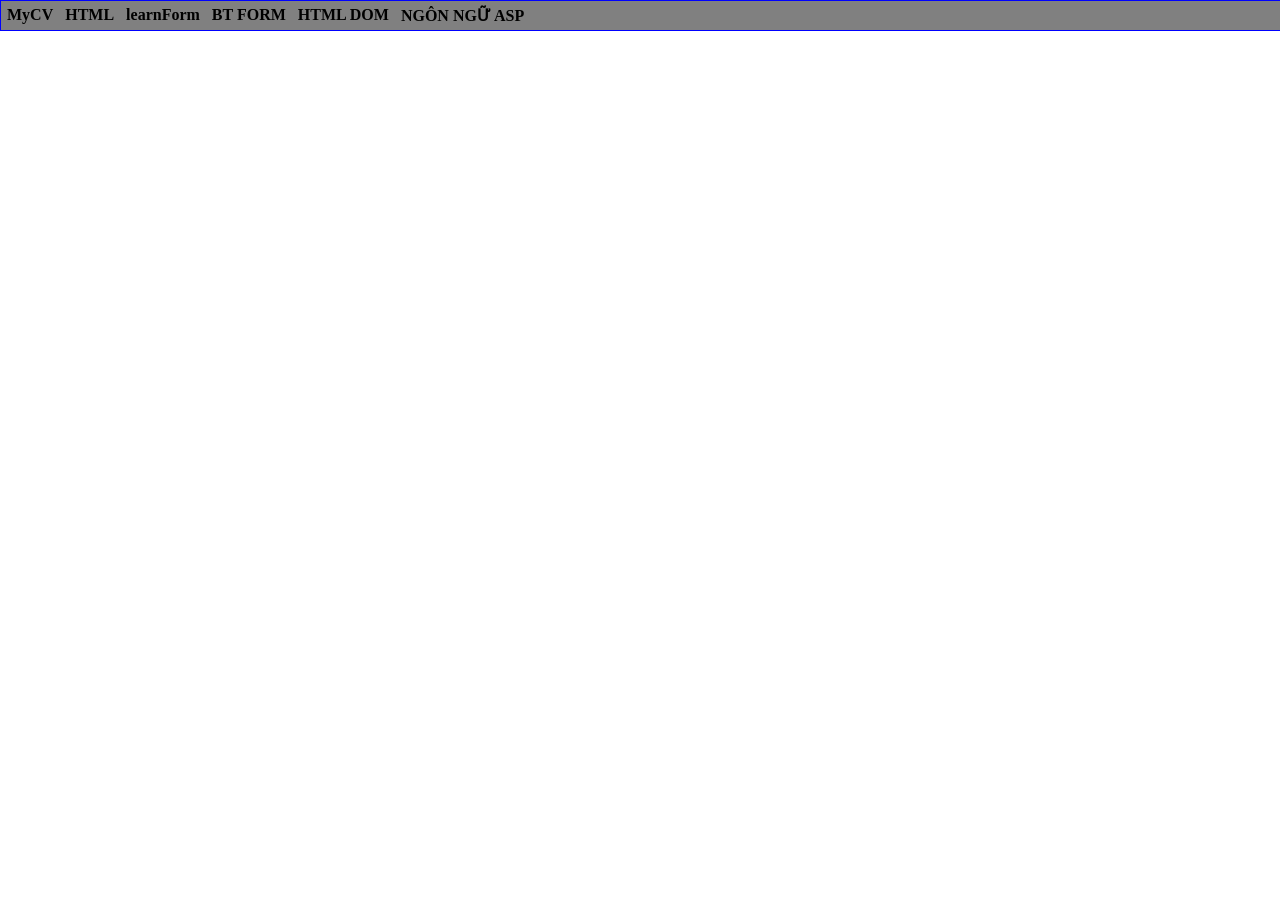
<file: index.html>
<html>
    <head> 
        <title> Đặng Lê Thảo Vy - K244060756 </title>
        <style>
            @import url(css/main.css)
        </style>
    </head>
    <body> 
            <div id="container">  
                <ul>
                <li><a href="btvn1/cv.html">MyCV</a>
                <li> <a href="#">HTML</a></li>
                <li> <a href="#">learnForm</a>
                    <ul>
                    <li> <a href="Ex42/home.html">Bài 42</a></li>
                    <li> <a href="learnForm/ClientGet.html">Login</a></li>
                    <li> <a href="learnForm/contact.html">Contact</a></li>
                </ul>
                </li>
                <li> <a href="#">BT FORM</a>
                <ul>
                    <li> <a href="Ex48/Register.html">Bài 48</a></li>
                    <li> <a href="Ex49/home.html">Bìa 49</a></li>
                    <li> <a href="#">LESSON 03</a></li>
                </ul>
                </li>
                <li> <a href="#">HTML DOM</a></li>
                <li> <a href="#">NGÔN NGỮ ASP</a></li>


                </ul>

                </div>

    </body>
</html>
</file>
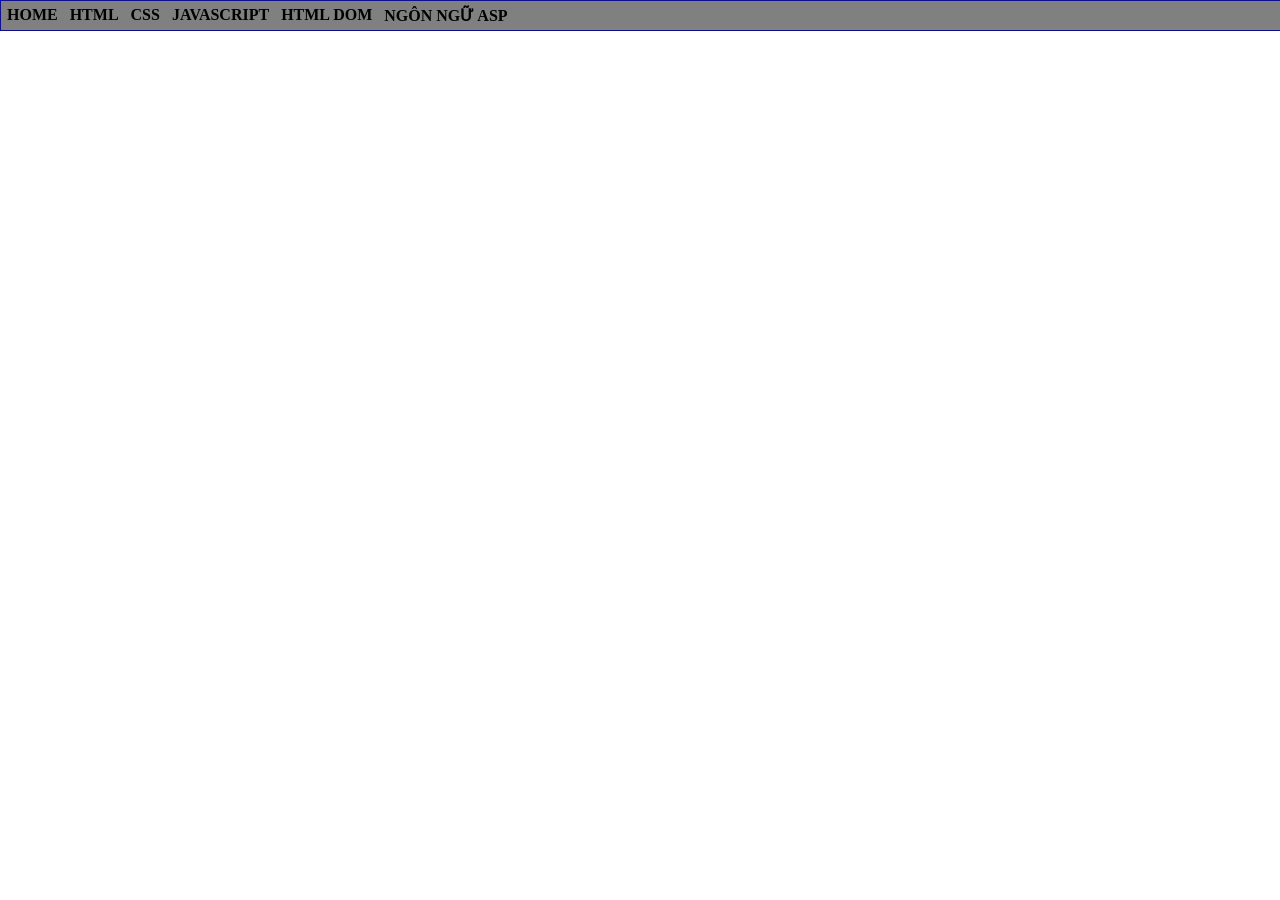
<file: home.html>
<html>
    <head> 
        <title> Đặng Lê Thảo Vy - K244060756 </title>
        <style>
            @import url(css/main.css)
        </style>
    </head>
    <body> 
            <div id="container">  
                <ul>
                <li><a href="/btvn1/cv.html">HOME</a></li>
                <li> <a href="#">HTML</a></li>
                <li> <a href="#">CSS</a>
                    <ul>
                    <li> <a href="#">CSS CĂN BẢN</a></li>
                    <li> <a href="#">GIAO DIỆN VỚI CSS</a></li>
                    <li> <a href="#">CSS NÂNG CAO</a></li>
                </ul>
                </li>
                <li> <a href="#">JAVASCRIPT</a>
                <ul>
                    <li> <a href="#">LESSON 01</a></li>
                    <li> <a href="#">LESSON 02</a></li>
                    <li> <a href="#">LESSON 03</a></li>
                </ul>
                </li>
                <li> <a href="#">HTML DOM</a></li>
                <li> <a href="#">NGÔN NGỮ ASP</a></li>


                </ul>

                </div>

    </body>
</html>
</file>
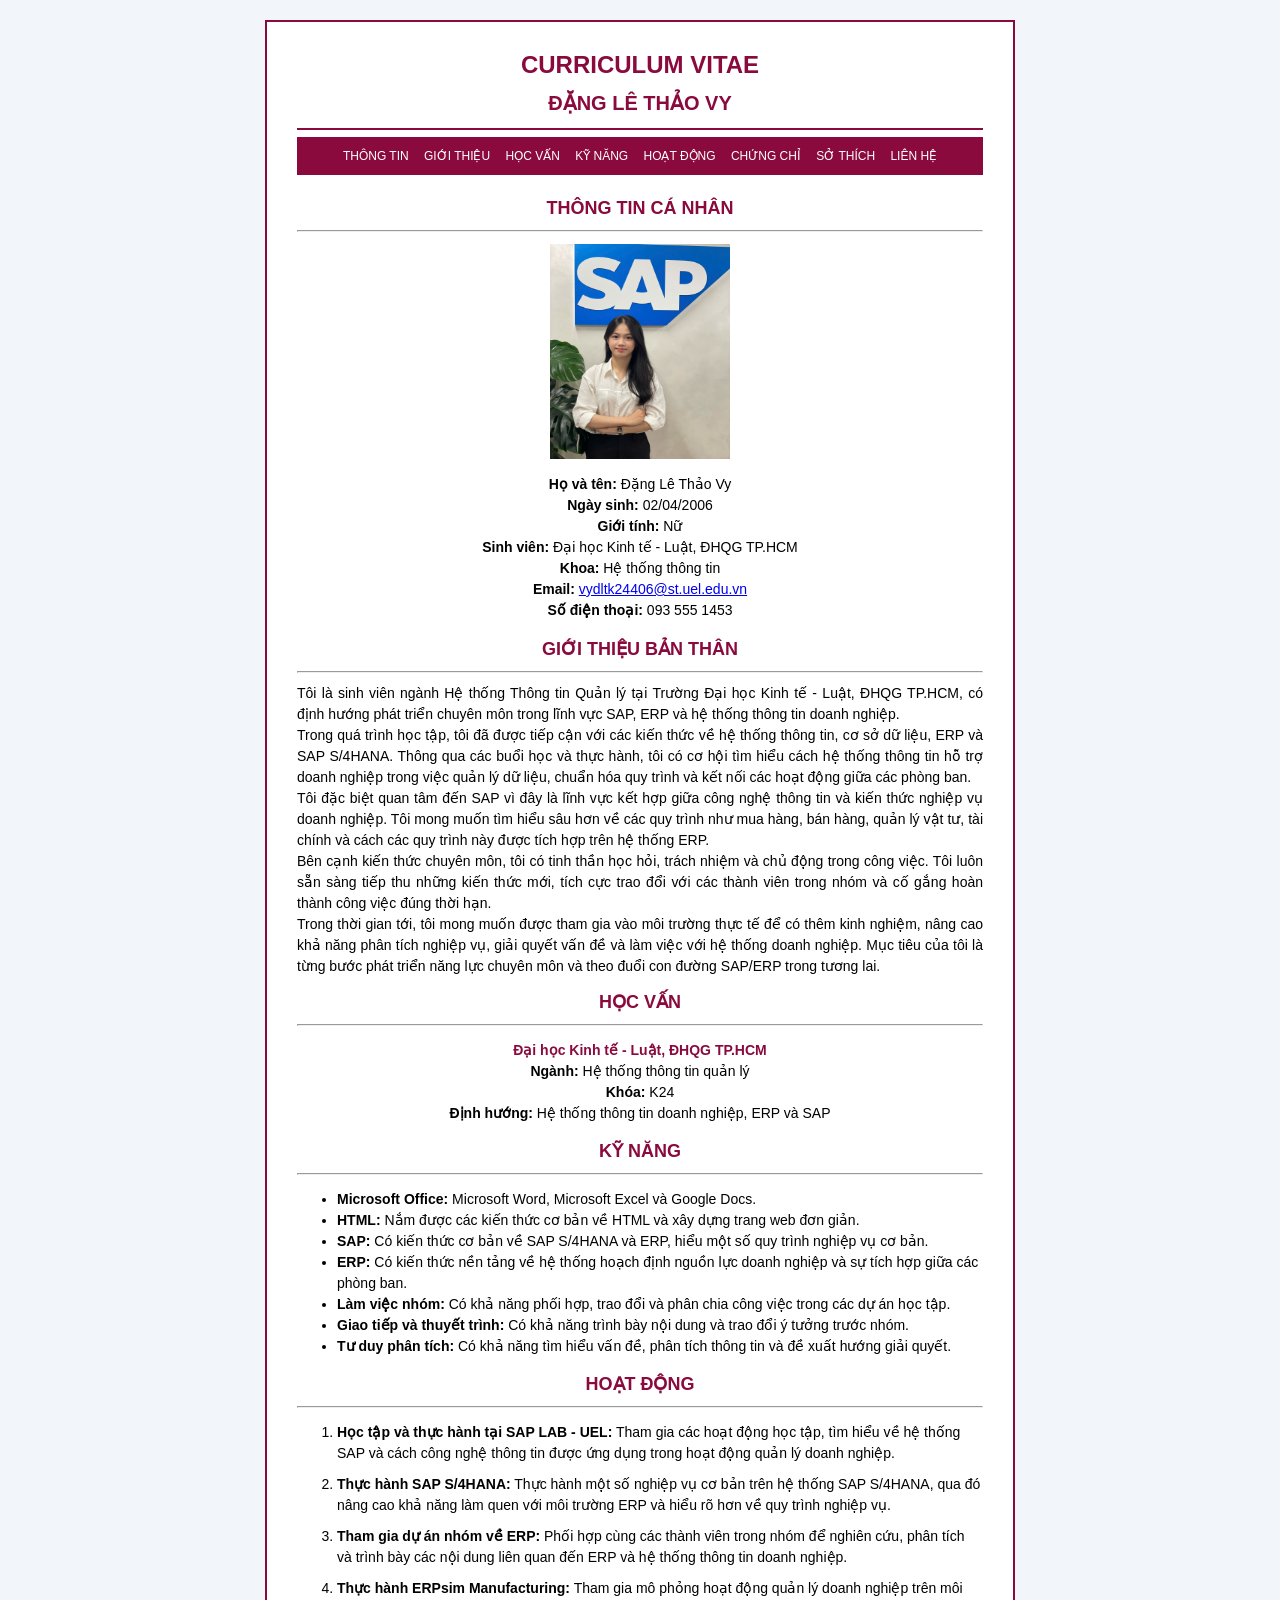
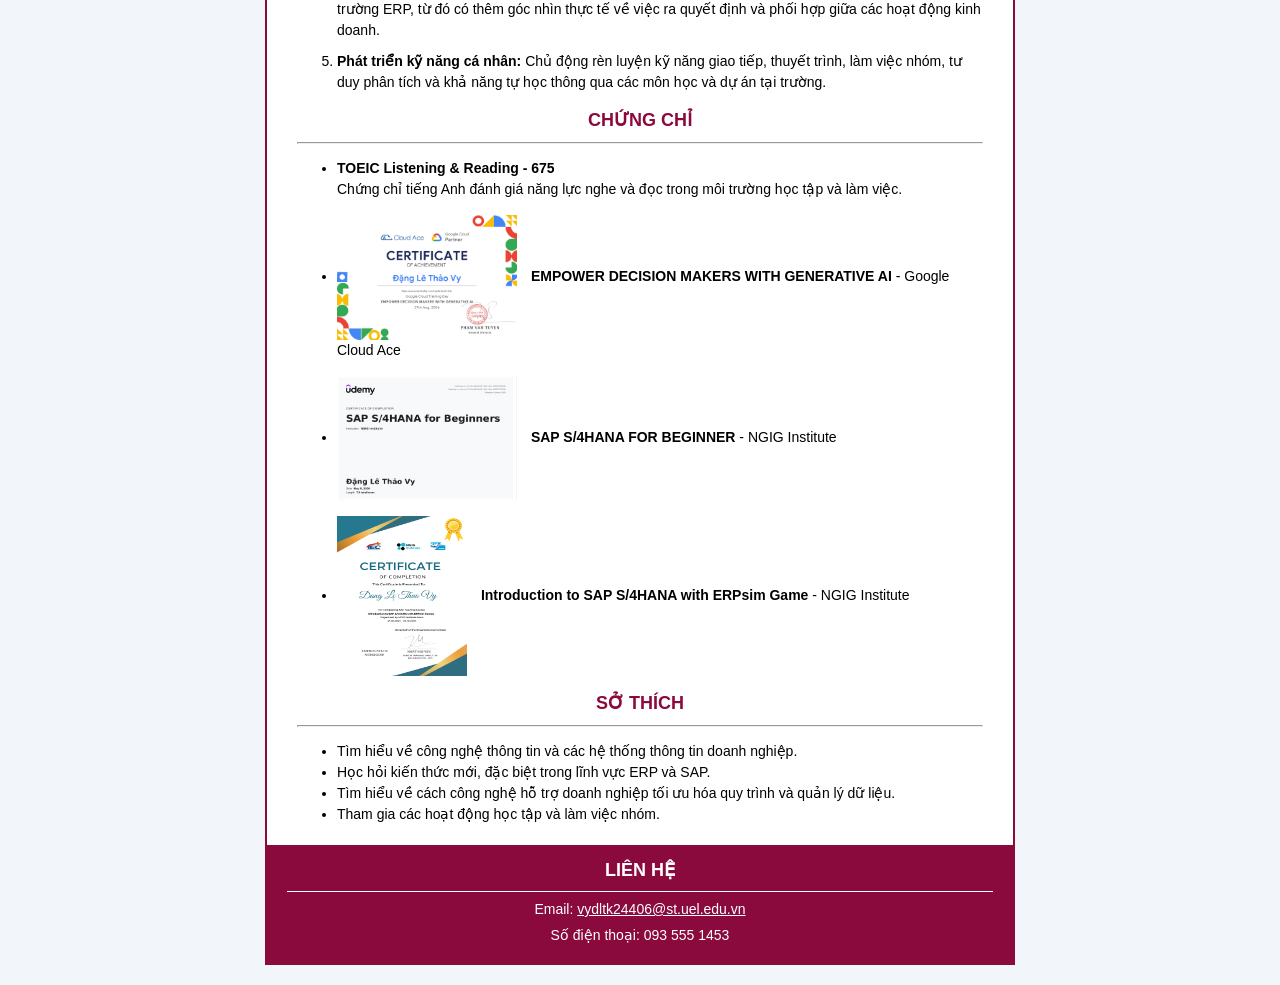
<file: btvn1/cv.html>
<html>
<head>
    <title>CV - Đặng Lê Thảo Vy</title>
</head>

<body style="
    background-color: #F2F5F9;
    margin: 0;
    padding: 20px 0;
    font-family: Arial, sans-serif;
    font-size: 14px;
    line-height: 1.5;">

<!-- KHUNG CV -->

<div style="
    width: 750px;
    margin: auto;
    background-color: white;
    border: 2px solid #8A0A3E;
    padding: 20px 30px;
    box-sizing: border-box;">

<!--  TIÊU ĐỀ  -->
<div style="text-align: center;">

    <h1 style="
        color: #8A0A3E;
        font-size: 24px;
        margin: 5px 0;">
        CURRICULUM VITAE
    </h1>

    <h2 style="
        color: #8A0A3E;
        font-size: 20px;
        margin: 5px 0 10px 0;">
        ĐẶNG LÊ THẢO VY
    </h2>

</div>

<hr style="
    border: 0;
    border-top: 2px solid #8A0A3E;">
<!-- MENU -->

<div style="
    text-align: center;
    background-color: #8A0A3E;
    padding: 10px 5px;
    margin-bottom: 20px;">

    <a href="#thongtin"
       style="
       color: white;
       margin: 0 6px;
       text-decoration: none;
       font-size: 12px;">
       THÔNG TIN
    </a>

    <a href="#gioithieu"
       style="
       color: white;
       margin: 0 6px;
       text-decoration: none;
       font-size: 12px;">
       GIỚI THIỆU
    </a>

    <a href="#hocvan"
       style="
       color: white;
       margin: 0 6px;
       text-decoration: none;
       font-size: 12px;">
       HỌC VẤN
    </a>

    <a href="#kynang"
       style="
       color: white;
       margin: 0 6px;
       text-decoration: none;
       font-size: 12px;">
       KỸ NĂNG
    </a>

    <a href="#hoatdong"
       style="
       color: white;
       margin: 0 6px;
       text-decoration: none;
       font-size: 12px;">
       HOẠT ĐỘNG
    </a>

    <a href="#chungchi"
       style="
       color: white;
       margin: 0 6px;
       text-decoration: none;
       font-size: 12px; ">
       CHỨNG CHỈ
    </a>

    <a href="#sothich"
       style="
       color: white;
       margin: 0 6px;
       text-decoration: none;
       font-size: 12px;">
       SỞ THÍCH
    </a>

    <a href="#lienhe"
       style="
       color: white;
       margin: 0 6px;
       text-decoration: none;
       font-size: 12px;">    
       LIÊN HỆ
    </a>

</div>

<!-- THÔNG TIN CÁ NHÂN -->

<div id="thongtin">

    <h2 style="
        text-align: center;
        color: #8A0A3E;
        font-size: 18px;
        margin: 12px 0 8px 0;">
        THÔNG TIN CÁ NHÂN
    </h2>

    <hr/>

    <!-- ẢNH CÁ NHÂN -->

    <div style="
        text-align: center;
        margin: 12px 0;">

        <img src="img/me.jpg"
             width="180"
             height="215"
             alt="Ảnh cá nhân">

    </div>

    <!-- THÔNG TIN -->

    <div style="
        text-align: center;
        margin: 15px 0;">

        <b>Họ và tên:</b> Đặng Lê Thảo Vy
        <br/>

        <b>Ngày sinh:</b> 02/04/2006
        <br/>

        <b>Giới tính:</b> Nữ
        <br/>

        <b>Sinh viên:</b> Đại học Kinh tế - Luật, ĐHQG TP.HCM
        <br/>

        <b>Khoa:</b> Hệ thống thông tin
        <br/>

        <b>Email:</b>

        <a href="mailto:vydltk24406@st.uel.edu.vn">
            vydltk24406@st.uel.edu.vn
        </a>

        <br/>
        
        <b>Số điện thoại:</b> 093 555 1453

    </div>

</div>

<!-- GIỚI THIỆU -->

<div id="gioithieu">

    <h2 style="
        text-align: center;
        color: #8A0A3E;
        font-size: 18px;
        margin: 12px 0 8px 0;">
        GIỚI THIỆU BẢN THÂN
    </h2>

    <hr/>

    <p style="
        text-align: justify;
        margin: 10px 0;">

        Tôi là sinh viên ngành Hệ thống Thông tin Quản lý tại Trường Đại học Kinh tế - Luật, ĐHQG TP.HCM, có định hướng phát triển chuyên môn trong lĩnh vực SAP, ERP và hệ thống thông tin doanh nghiệp.
        <br/>
        Trong quá trình học tập, tôi đã được tiếp cận với các kiến thức về hệ thống thông tin, cơ sở dữ liệu, ERP và SAP S/4HANA. Thông qua các buổi học và thực hành, tôi có cơ hội tìm hiểu cách hệ thống thông tin hỗ trợ doanh nghiệp trong việc quản lý dữ liệu, chuẩn hóa quy trình và kết nối các hoạt động giữa các phòng ban.
        <br/>
        Tôi đặc biệt quan tâm đến SAP vì đây là lĩnh vực kết hợp giữa công nghệ thông tin và kiến thức nghiệp vụ doanh nghiệp. Tôi mong muốn tìm hiểu sâu hơn về các quy trình như mua hàng, bán hàng, quản lý vật tư, tài chính và cách các quy trình này được tích hợp trên hệ thống ERP.
        <br/>
        Bên cạnh kiến thức chuyên môn, tôi có tinh thần học hỏi, trách nhiệm và chủ động trong công việc. Tôi luôn sẵn sàng tiếp thu những kiến thức mới, tích cực trao đổi với các thành viên trong nhóm và cố gắng hoàn thành công việc đúng thời hạn.
        <br/>
        Trong thời gian tới, tôi mong muốn được tham gia vào môi trường thực tế để có thêm kinh nghiệm, nâng cao khả năng phân tích nghiệp vụ, giải quyết vấn đề và làm việc với hệ thống doanh nghiệp. Mục tiêu của tôi là từng bước phát triển năng lực chuyên môn và theo đuổi con đường SAP/ERP trong tương lai.

    </p>

</div>

<!-- HỌC VẤN -->

<div id="hocvan">

    <h2 style="
        text-align: center;
        color: #8A0A3E;
        font-size: 18px;
        margin: 12px 0 8px 0;">
        HỌC VẤN
    </h2>

    <hr/>

    <p style="text-align: center;">

        <b style="color: #8A0A3E;">
            Đại học Kinh tế - Luật, ĐHQG TP.HCM
        </b>

        <br/>

        <b>Ngành:</b> Hệ thống thông tin quản lý

        <br/>

        <b>Khóa:</b> K24

        <br/>

        <b> Định hướng: </b> Hệ thống thông tin doanh nghiệp,
        ERP và SAP

    </p>

</div>

<!-- KỸ NĂNG -->

<div id="kynang">

    <h2 style="
        text-align: center;
        color: #8A0A3E;
        font-size: 18px;
        margin: 12px 0 8px 0;">
        KỸ NĂNG
    </h2>

    <hr/>

    <ul>

        <li>
            <b>Microsoft Office:</b>
            Microsoft Word, Microsoft Excel và Google Docs.
        </li>

        <li>
            <b>HTML:</b>
            Nắm được các kiến thức cơ bản về HTML và xây dựng trang web đơn giản.
        </li>

        <li>
            <b>SAP:</b>
            Có kiến thức cơ bản về SAP S/4HANA và ERP, hiểu một số quy trình nghiệp vụ cơ bản.
        </li>

        <li>
            <b>ERP:</b>
            Có kiến thức nền tảng về hệ thống hoạch định nguồn lực doanh nghiệp và sự tích hợp giữa các phòng ban.
        </li>

        <li>
            <b>Làm việc nhóm:</b>
            Có khả năng phối hợp, trao đổi và phân chia công việc trong các dự án học tập.
        </li>

        <li>
            <b>Giao tiếp và thuyết trình:</b>
            Có khả năng trình bày nội dung và trao đổi ý tưởng trước nhóm.
        </li>

        <li>
            <b>Tư duy phân tích:</b>
            Có khả năng tìm hiểu vấn đề, phân tích thông tin và đề xuất hướng giải quyết.
        </li>

    </ul>

</div>

<!-- HOẠT ĐỘNG -->

<div id="hoatdong">

    <h2 style="
        text-align: center;
        color: #8A0A3E;
        font-size: 18px;
        margin: 12px 0 8px 0;">
        HOẠT ĐỘNG
    </h2>

    <hr/>

    <ol>

        <li style="margin-bottom: 10px;">
            <b>Học tập và thực hành tại SAP LAB - UEL:</b>
            Tham gia các hoạt động học tập, tìm hiểu về hệ thống SAP và cách công nghệ thông tin được ứng dụng trong hoạt động quản lý doanh nghiệp.
        </li>

        <li style="margin-bottom: 10px;">
            <b>Thực hành SAP S/4HANA:</b>
            Thực hành một số nghiệp vụ cơ bản trên hệ thống SAP S/4HANA, qua đó nâng cao khả năng làm quen với môi trường ERP và hiểu rõ hơn về quy trình nghiệp vụ.
        </li>

        <li style="margin-bottom: 10px;">
            <b>Tham gia dự án nhóm về ERP:</b>
            Phối hợp cùng các thành viên trong nhóm để nghiên cứu, phân tích và trình bày các nội dung liên quan đến ERP và hệ thống thông tin doanh nghiệp.
        </li>

        <li style="margin-bottom: 10px;">
            <b>Thực hành ERPsim Manufacturing:</b>
            Tham gia mô phỏng hoạt động quản lý doanh nghiệp trên môi trường ERP, từ đó có thêm góc nhìn thực tế về việc ra quyết định và phối hợp giữa các hoạt động kinh doanh.
        </li>

        <li>
            <b>Phát triển kỹ năng cá nhân:</b>
            Chủ động rèn luyện kỹ năng giao tiếp, thuyết trình, làm việc nhóm, tư duy phân tích và khả năng tự học thông qua các môn học và dự án tại trường.
        </li>

    </ol>

</div>

<!-- CHỨNG CHỈ  -->

<div id="chungchi">

    <h2 style="
        text-align: center;
        color: #8A0A3E;
        font-size: 18px;
        margin: 12px 0 8px 0;">
        CHỨNG CHỈ
    </h2>

    <hr/>

    <ul>

        <!-- TOEIC -->

        <li style="margin-bottom: 15px;">

            <b>TOEIC Listening & Reading - 675</b>

            <br/>

            Chứng chỉ tiếng Anh đánh giá năng lực nghe và đọc trong môi trường học tập và làm việc.

        </li>

        <!-- CHỨNG CHỈ 1 -->

        <li style="margin-bottom: 15px;">

            <img src="img/cer1.png"
                 width="180"
                 height="125"
                 alt="Google Cloud Certificate"
                 style="
                 vertical-align: middle;
                 margin-right: 10px;">

            <b>EMPOWER DECISION MAKERS WITH GENERATIVE AI </b>- Google Cloud Ace

        </li>

        <!-- CHỨNG CHỈ 2 -->

        <li style="margin-bottom: 15px;">
            <img src="img/cer2.png"
                 width="180"
                 height="125"
                 alt="SAP S/4HANA Certificate"
                 style="
                 vertical-align: middle;
                 margin-right: 10px;">

            <b>SAP S/4HANA FOR BEGINNER</b> - NGIG Institute

        </li>

        <!-- CHỨNG CHỈ 3 -->

        <li>
            <img src="img/cer3.png"
                 width="130"
                 height="160"
                 alt="ERPsim Certificate"
                 style="
                 vertical-align: middle;
                 margin-right: 10px;">

            <b>Introduction to SAP S/4HANA with ERPsim Game </b> - NGIG Institute

        </li>
    </ul>

</div>

<!-- SỞ THÍCH -->

<div id="sothich">

    <h2 style="
        text-align: center;
        color: #8A0A3E;
        font-size: 18px;
        margin: 12px 0 8px 0;
    ">
        SỞ THÍCH
    </h2>

    <hr/>

    <ul>

        <li>
            Tìm hiểu về công nghệ thông tin và các hệ thống thông tin doanh nghiệp.
        </li>

        <li>
            Học hỏi kiến thức mới, đặc biệt trong lĩnh vực ERP và SAP.
        </li>

        <li>
            Tìm hiểu về cách công nghệ hỗ trợ doanh nghiệp tối ưu hóa quy trình và quản lý dữ liệu.
        </li>

        <li>
            Tham gia các hoạt động học tập và làm việc nhóm.
        </li>

    </ul>

</div>

<!-- LIÊN HỆ  -->

<div id="lienhe" style="
    background-color: #8A0A3E;
    color: white;
    margin: 20px -30px -20px -30px;
    padding: 12px 20px;
    text-align: center;">

    <h2 style="
        font-size: 18px;
        margin: 0 0 5px 0;">
        LIÊN HỆ
    </h2>

    <hr style="
        border: 0;
        border-top: 1px solid white;">

    <p style="margin: 5px;">

        Email:

        <a href="mailto:vydltk24406@st.uel.edu.vn"
           style="color: white;">
            vydltk24406@st.uel.edu.vn
        </a>

    </p>

    <p style="margin: 5px;">
        Số điện thoại: 093 555 1453

    </p>

</div>

</div>

</body>

</html>
</file>
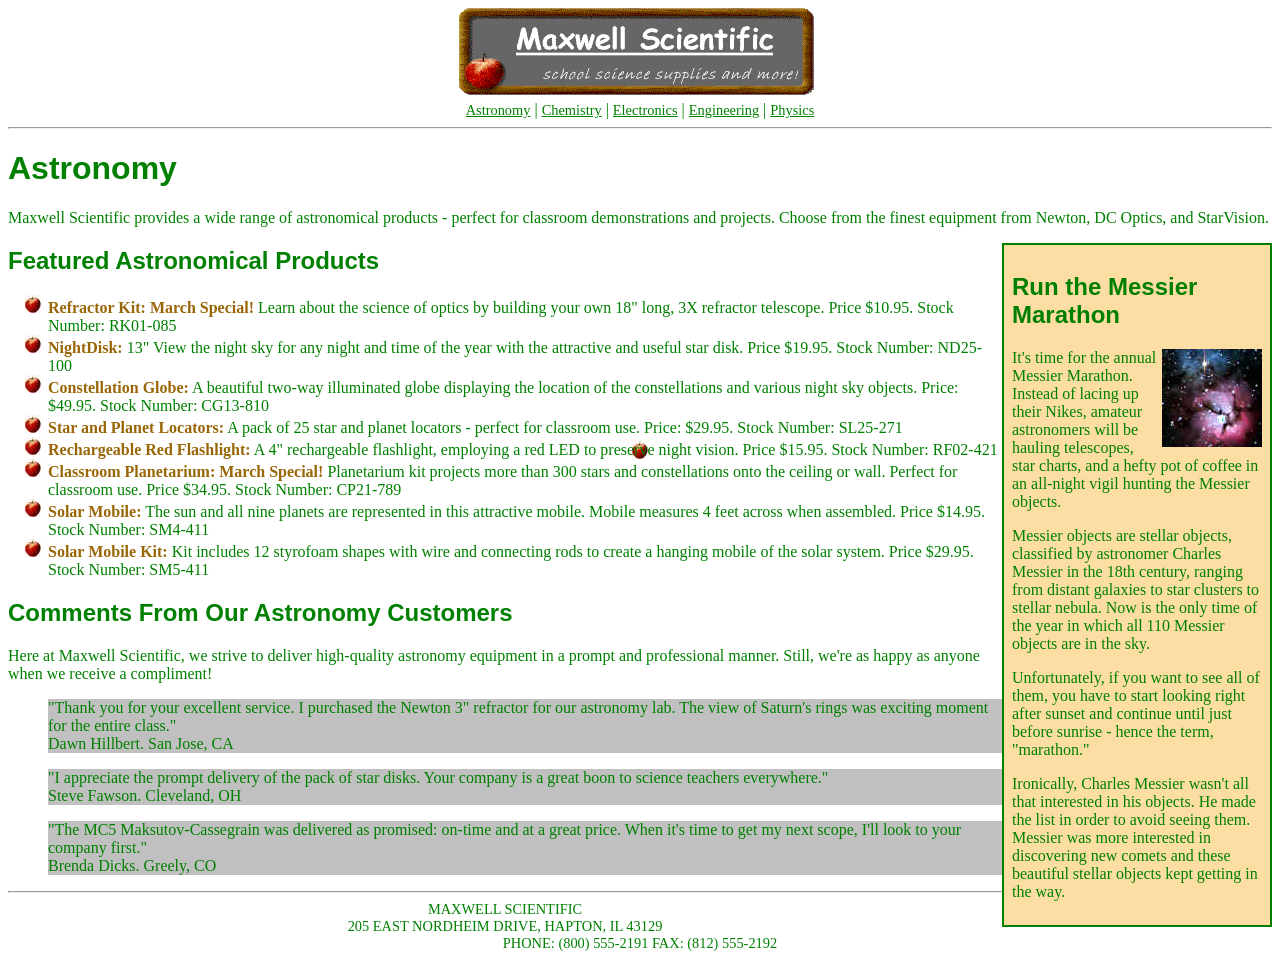
<file: Ex42/home.html>
<html>
    <head>
        <title>Bài 42 - Maxwell Scientific - Đặng Lê Thảo Vy</title>
        <!-- Liên kết với file CSS -->
        <link rel="stylesheet" type="text/css" href="css/mainstyle.css">
    </head>

    <body>
        <!-- LOGO -->
        <div align="center">
            <img src="hinh/MWSLogo.gif" alt="Maxwell Scientific">
        </div>

        <!-- MENU -->
        <div align="center">
            <a href="#">Astronomy</a> |
            <a href="#">Chemistry</a> |
            <a href="#">Electronics</a> |
            <a href="#">Engineering</a> |
            <a href="#">Physics</a>
        </div>

        <hr>

        <!-- TIÊU ĐỀ -->
        <h1>Astronomy</h1>

        <p>
            Maxwell Scientific provides a wide range of astronomical products -
            perfect for classroom demonstrations and projects. Choose from the
            finest equipment from Newton, DC Optics, and StarVision.
        </p>

        <!-- BÀI VIẾT BÊN PHẢI -->
        <div class="Article">

            <h2>Run the Messier Marathon</h2>

            <img src="hinh/m20.jpg"
                 alt="Messier"
                 width="100"
                 align="right">

            <p>
                It's time for the annual Messier Marathon. Instead of lacing up
                their Nikes, amateur astronomers will be hauling telescopes,
                star charts, and a hefty pot of coffee in an all-night vigil
                hunting the Messier objects.
            </p>

            <p>
                Messier objects are stellar objects, classified by astronomer
                Charles Messier in the 18th century, ranging from distant galaxies
                to star clusters to stellar nebula. Now is the only time of the
                year in which all 110 Messier objects are in the sky.
            </p>

            <p>
                Unfortunately, if you want to see all of them, you have to start
                looking right after sunset and continue until just before sunrise
                - hence the term, "marathon."
            </p>

            <p>
                Ironically, Charles Messier wasn't all that interested in his
                objects. He made the list in order to avoid seeing them. Messier
                was more interested in discovering new comets and these beautiful
                stellar objects kept getting in the way.
            </p>

        </div>

        <!-- DANH SÁCH SẢN PHẨM -->
        <h2>Featured Astronomical Products</h2>

        <ul>
            <li>
                <span class="Special">Refractor Kit: March Special!</span>
                Learn about the science of optics by building your own 18" long,
                3X refractor telescope. Price $10.95. Stock Number: RK01-085
            </li>

            <li>
                <span class="Special">NightDisk:</span>
                13" View the night sky for any night and time of the year with
                the attractive and useful star disk. Price $19.95.
                Stock Number: ND25-100
            </li>

            <li>
                <span class="Special">Constellation Globe:</span>
                A beautiful two-way illuminated globe displaying the location
                of the constellations and various night sky objects.
                Price: $49.95. Stock Number: CG13-810
            </li>

            <li>
                <span class="Special">Star and Planet Locators:</span>
                A pack of 25 star and planet locators - perfect for classroom use.
                Price: $29.95. Stock Number: SL25-271
            </li>

            <li>
                <span class="Special">Rechargeable Red Flashlight:</span>
                A 4" rechargeable flashlight, employing a red LED to preserve
                night vision. Price $15.95. Stock Number: RF02-421
            </li>

            <li>
                <span class="Special">Classroom Planetarium: March Special!</span>
                Planetarium kit projects more than 300 stars and constellations
                onto the ceiling or wall. Perfect for classroom use.
                Price $34.95. Stock Number: CP21-789
            </li>

            <li>
                <span class="Special">Solar Mobile:</span>
                The sun and all nine planets are represented in this attractive
                mobile. Mobile measures 4 feet across when assembled.
                Price $14.95. Stock Number: SM4-411
            </li>

            <li>
                <span class="Special">Solar Mobile Kit:</span>
                Kit includes 12 styrofoam shapes with wire and connecting rods
                to create a hanging mobile of the solar system.
                Price $29.95. Stock Number: SM5-411
            </li>
        </ul>

        <!-- Ý KIẾN KHÁCH HÀNG -->
        <h2>Comments From Our Astronomy Customers</h2>

        <p>
            Here at Maxwell Scientific, we strive to deliver high-quality
            astronomy equipment in a prompt and professional manner.
            Still, we're as happy as anyone when we receive a compliment!
        </p>

        <blockquote>
            "Thank you for your excellent service. I purchased the Newton 3"
            refractor for our astronomy lab. The view of Saturn's rings was
            exciting moment for the entire class."
            <br/>
            Dawn Hillbert. San Jose, CA
        </blockquote>

        <blockquote>
            "I appreciate the prompt delivery of the pack of star disks.
            Your company is a great boon to science teachers everywhere."
            <br/>
            Steve Fawson. Cleveland, OH
        </blockquote>

        <blockquote>
            "The MC5 Maksutov-Cassegrain was delivered as promised:
            on-time and at a great price. When it's time to get my next scope,
            I'll look to your company first."
            <br>
            Brenda Dicks. Greely, CO
        </blockquote>

        <hr/>

        <!-- ĐỊA CHỈ -->
        <address>
            Maxwell Scientific<br>
            205 East Nordheim Drive, Hapton, IL 43129<br>
            Phone: (800) 555-2191 Fax: (812) 555-2192
        </address>

    </body>
</html>
</file>
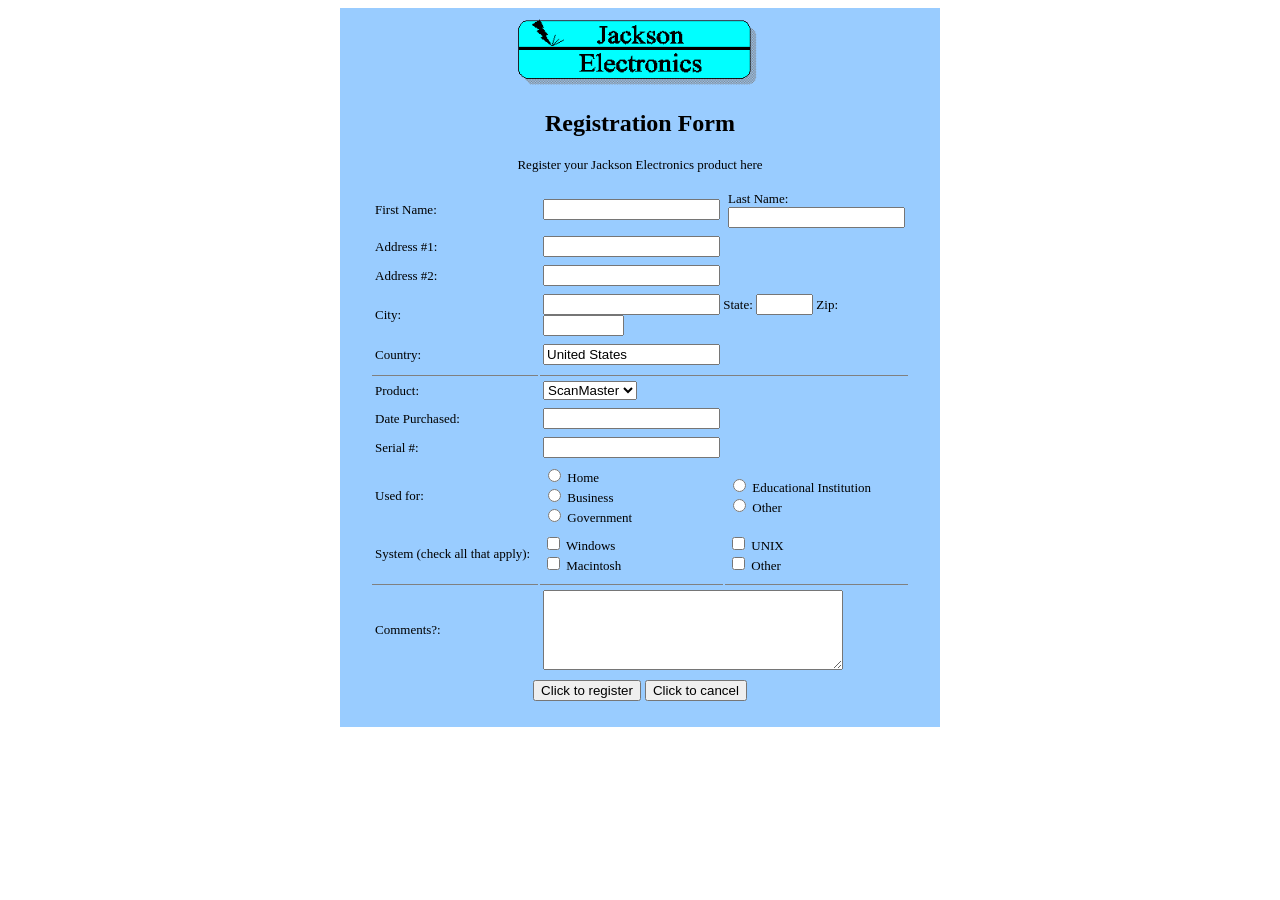
<file: Ex48/Register.html>
<html>
    <head>
        <title>Bài 48  - Đặng Lê Thảo Vy</title>
        <style>
            body {
                font-family: "Times New Roman", serif;
            }

            /* Khung form */
            #container {
                width: 600px;
                margin: auto;
                background-color: #99ccff;
                padding: 10px 30px;
                box-sizing: border-box;
            }

            /* Logo */
            #logo {
                text-align: center;
            }

            #logo img {
                width: 250px;
            }

            /* Tiêu đề */
            h2 {
                text-align: center;
            }

            .description {
                text-align: center;
                font-size: 13px;
            }

            /* Bảng dùng để căn các thành phần form */
            table {
                width: 100%;
                font-size: 13px;
            }

            td {
                padding: 3px;
            }

            /* Cột tên trường */
            .label {
                width: 170px;
            }

            /* Đường phân cách */
            .line {
                border-bottom: 1px solid gray;
                padding-bottom: 10px;
            }

            /* Ô comment */
            textarea {
                width: 300px;
                height: 80px;
            }

            /* Hai nút */
            #buttons {
                text-align: center;
                margin-top: 5px;
            }
        </style>

        <script>
            function registerForm() {
                alert("Đăng ký");
            }
        </script>

    </head>

    <body>

        <div id="container">

            <!-- LOGO -->
            <div id="logo">
                <img src="hinh/Jackson.gif" alt="Jackson Electronics">
            </div>

            <h2>Registration Form</h2>

            <p class="description">
                Register your Jackson Electronics product here
            </p>

            <!-- FORM -->
            <form>

                <table>

                    <!-- FIRST NAME + LAST NAME -->
                    <tr>
                        <td class="label">First Name:</td>

                        <td>
                            <input type="text" name="firstname">
                        </td>

                        <td>
                            Last Name:
                            <input type="text" name="lastname">
                        </td>
                    </tr>


                    <!-- ADDRESS 1 -->
                    <tr>
                        <td class="label">Address #1:</td>

                        <td colspan="2">
                            <input type="text" name="address1">
                        </td>
                    </tr>


                    <!-- ADDRESS 2 -->
                    <tr>
                        <td class="label">Address #2:</td>

                        <td colspan="2">
                            <input type="text" name="address2">
                        </td>
                    </tr>

                    <!-- CITY / STATE / ZIP -->
                    <tr>
                        <td class="label">City:</td>

                        <td colspan="2">
                            <input type="text" name="city">

                            State:
                            <input type="text" name="state" size="5">

                            Zip:
                            <input type="text" name="zip" size="8">
                        </td>
                    </tr>

                    <!-- COUNTRY -->
                    <tr>
                        <td class="label line">Country:</td>

                        <td colspan="2" class="line">
                            <input type="text"
                                name="country"
                                value="United States">
                        </td>
                    </tr>

                    <!-- PRODUCT -->
                    <tr>
                        <td class="label">Product:</td>

                        <td colspan="2">
                            <select name="product">
                                <option>ScanMaster</option>
                                <option>LaserPrint</option>
                                <option>PrintMaster</option>
                            </select>
                        </td>
                    </tr>

                    <!-- DATE PURCHASED -->
                    <tr>
                        <td class="label">Date Purchased:</td>

                        <td colspan="2">
                            <input type="text" name="date">
                        </td>
                    </tr>

                    <!-- SERIAL NUMBER -->
                    <tr>
                        <td class="label">Serial #:</td>

                        <td colspan="2">
                            <input type="text" name="serial">
                        </td>
                    </tr>

                    <!-- USED FOR -->
                    <tr>
                        <td class="label">
                            Used for:
                        </td>

                        <td>
                            <input type="radio"
                                name="usedfor"
                                value="home">
                            Home
                            <br>

                            <input type="radio"
                                name="usedfor"
                                value="business">
                            Business
                            <br>

                            <input type="radio"
                                name="usedfor"
                                value="government">
                            Government
                        </td>

                        <td>
                            <input type="radio"
                                name="usedfor"
                                value="education">
                            Educational Institution
                            <br>

                            <input type="radio"
                                name="usedfor"
                                value="other">
                            Other
                        </td>
                    </tr>

                    <!-- SYSTEM -->
                    <tr>
                        <td class="label line">
                            System (check all that apply):
                        </td>

                        <td class="line">
                            <input type="checkbox"
                                name="system"
                                value="windows">
                            Windows
                            <br>

                            <input type="checkbox"
                                name="system"
                                value="macintosh">
                            Macintosh
                        </td>

                        <td class="line">
                            <input type="checkbox"
                                name="system"
                                value="unix">
                            UNIX
                            <br>

                            <input type="checkbox"
                                name="system"
                                value="other">
                            Other
                        </td>
                    </tr>

                    <!-- COMMENTS -->
                    <tr>
                        <td class="label">
                            Comments?:
                        </td>

                        <td colspan="2">
                            <textarea name="comments"></textarea>
                        </td>
                    </tr>

                </table>

                <!-- BUTTON -->
                <div id="buttons">

                    <input type="button"
                        value="Click to register"
                        onclick="registerForm()">

                    <input type="reset"
                        value="Click to cancel">

                </div>

            </form>

        </div>

    </body>
</html>
</file>
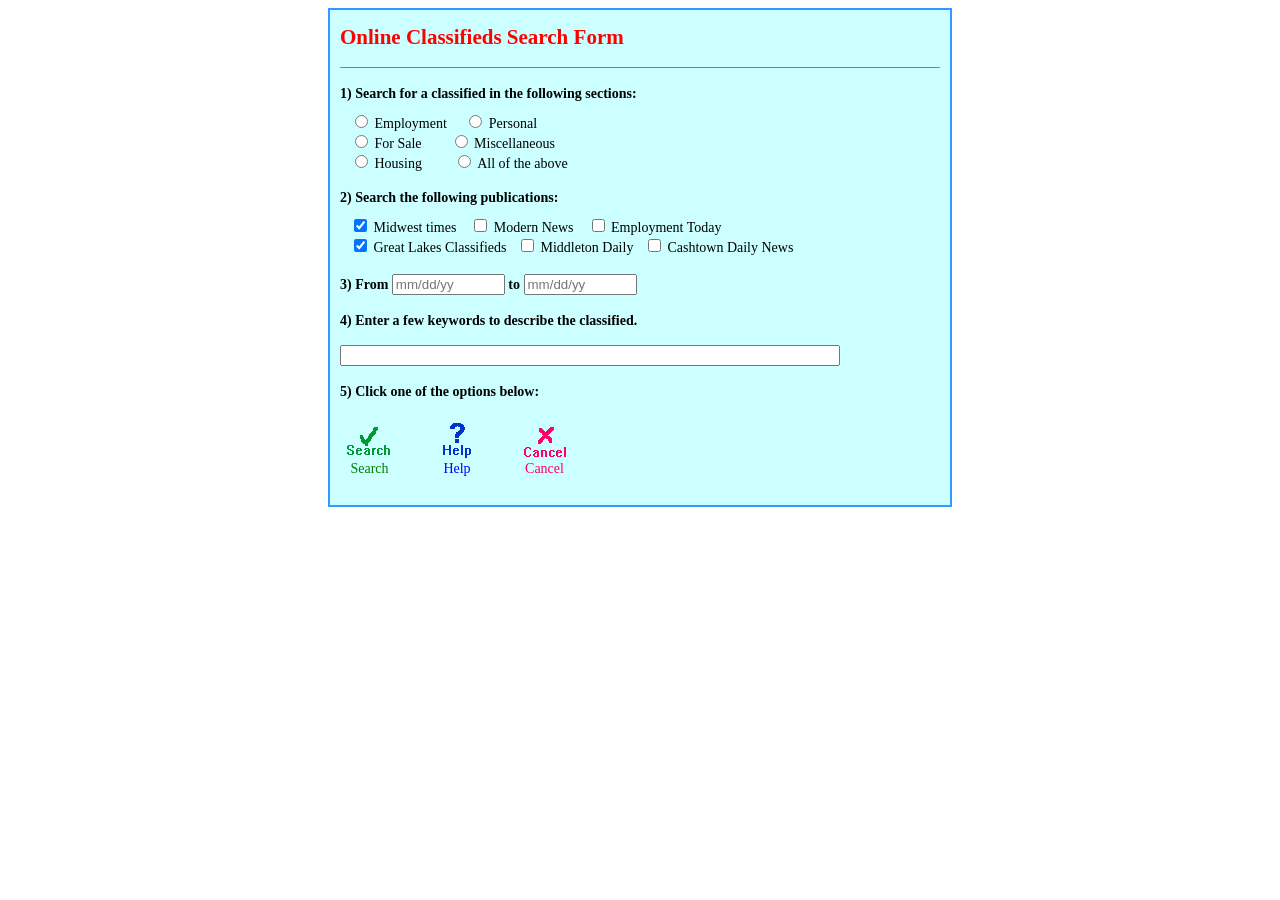
<file: Ex49/home.html>
<html>
    <head>
        <title>Bài 49 - Đặng Lê Thảo Vy</title>
        <style>
            /* Toàn bộ trang */
            body {
                font-family: "Times New Roman", serif;
                font-size: 14px;
            }

            /* Khung form */
            #container {
                width: 600px;
                margin: auto;
                padding: 10px;

                background-color: #ccffff;
                border: 2px solid #3399ff;
            }

            /* Tiêu đề */
            h2 {
                color: red;
                margin-top: 5px;
            }

            /* Đường kẻ */
            hr {
                border: 0;
                border-top: 1px solid gray;
            }

            /* Khoảng cách giữa các phần */
            .section {
                margin-top: 18px;
                margin-bottom: 18px;
            }

            /* Khu vực lựa chọn radio */
            .radio-group {
                margin-left: 10px;
                margin-top: 10px;
            }

            /* Khu vực checkbox */
            .checkbox-group {
                margin-left: 10px;
                margin-top: 10px;
            }

            /* Ô nhập từ khóa */
            .keyword {
                width: 500px;
            }

            /* Khu vực 3 nút */
            #buttons {
                margin-top: 15px;
            }

            /* Mỗi nút */
            .button-item {
                display: inline-block;
                text-align: center;
                margin-right: 25px;
            }

            /* Hình nút */
            .button-item img {
                display: block;
                margin: auto;
                cursor: pointer;
            }

            /* Chữ dưới hình */
            .search-text {
                color: green;
            }

            .help-text {
                color: blue;
            }

            .cancel-text {
                color: #ff0066;
            }
        </style>

        <script>

            /* Nút Search */
            function searchClassified() {
                alert("Search");
            }

            /* Nút Help */
            function showHelp() {
                alert("Hãy chọn mục cần tìm kiếm, chọn báo và nhập từ khóa để tìm kiếm.");
            }

            /* Nút Cancel */
            function cancelForm() {
                document.getElementById("classifiedForm").reset();
            }

        </script>

    </head>

    <body>

        <div id="container">

            <h2>Online Classifieds Search Form</h2>

            <hr>

            <form id="classifiedForm">

                <!-- PHẦN 1 -->
                <div class="section">

                    <b>
                        1) Search for a classified in the following sections:
                    </b>

                    <div class="radio-group">

                        <input type="radio"
                               name="section"
                               value="Employment">
                        Employment

                        &nbsp;&nbsp;&nbsp;

                        <input type="radio"
                               name="section"
                               value="Personal">
                        Personal

                        <br>


                        <input type="radio"
                               name="section"
                               value="For Sale">
                        For Sale

                        &nbsp;&nbsp;&nbsp;&nbsp;&nbsp;&nbsp;

                        <input type="radio"
                               name="section"
                               value="Miscellaneous">
                        Miscellaneous

                        <br>

                        <input type="radio"
                               name="section"
                               value="Housing">
                        Housing

                        &nbsp;&nbsp;&nbsp;&nbsp;&nbsp;&nbsp;&nbsp;

                        <input type="radio"
                               name="section"
                               value="All">
                        All of the above

                    </div>

                </div>

                <!-- PHẦN 2 -->
                <div class="section">

                    <b>
                        2) Search the following publications:
                    </b>

                    <div class="checkbox-group">

                        <input type="checkbox"
                               name="publication"
                               value="Midwest Times"
                               checked>
                        Midwest times

                        &nbsp;&nbsp;

                        <input type="checkbox"
                               name="publication"
                               value="Modern News">
                        Modern News

                        &nbsp;&nbsp;

                        <input type="checkbox"
                               name="publication"
                               value="Employment Today">
                        Employment Today

                        <br>

                        <input type="checkbox"
                               name="publication"
                               value="Great Lakes Classifieds"
                               checked>
                        Great Lakes Classifieds

                        &nbsp;

                        <input type="checkbox"
                               name="publication"
                               value="Middleton Daily">
                        Middleton Daily

                        &nbsp;

                        <input type="checkbox"
                               name="publication"
                               value="Cashtown Daily News">
                        Cashtown Daily News

                    </div>

                </div>

                <!-- PHẦN 3 -->
                <div class="section">

                    <b>3) From</b>

                    <input type="text"
                           name="fromDate"
                           placeholder="mm/dd/yy"
                           size="12">

                    <b>to</b>

                    <input type="text"
                           name="toDate"
                           placeholder="mm/dd/yy"
                           size="12">

                </div>

                <!-- PHẦN 4 -->
                <div class="section">

                    <b>
                        4) Enter a few keywords to describe the classified.
                    </b>

                    <br><br>

                    <input type="text"
                           name="keyword"
                           class="keyword">

                </div>

                <!-- PHẦN 5 -->
                <div class="section">

                    <b>
                        5) Click one of the options below:
                    </b>

                    <div id="buttons">

                        <!-- SEARCH -->
                        <div class="button-item">

                            <img src="Bai49/Search.gif"
                                 alt="Search"
                                 onclick="searchClassified()">

                            <span class="search-text">
                                Search
                            </span>

                        </div>

                        <!-- HELP -->
                        <div class="button-item">

                            <img src="Bai49/Help.gif"
                                 alt="Help"
                                 onclick="showHelp()">

                            <span class="help-text">
                                Help
                            </span>

                        </div>

                        <!-- CANCEL -->
                        <div class="button-item">

                            <img src="Bai49/Cancel.gif"
                                 alt="Cancel"
                                 onclick="cancelForm()">

                            <span class="cancel-text">
                                Cancel
                            </span>

                        </div>

                    </div>

                </div>

            </form>

        </div>

    </body>
</html>
</file>
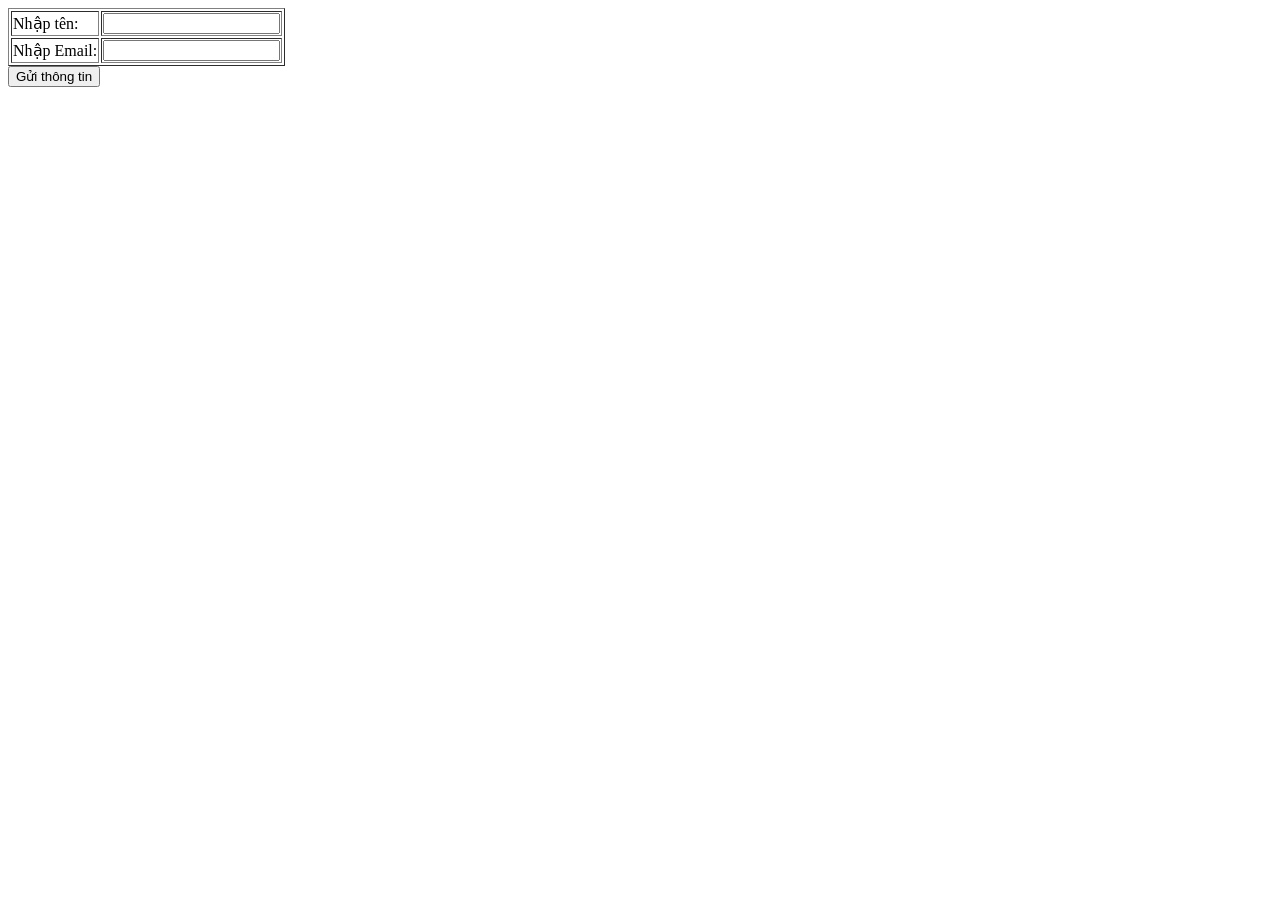
<file: learnForm/ClientGet.html>
<html>
<head>
    <meta charset="utf-8">
    <title>Client Get</title>
</head>

<body>
    <form action="ServerGet.html" method="get">
        <table border="1">
            <tr>
                <td>Nhập tên:</td>
                <td>
                    <input type="text" name="txtten">
                </td>
            </tr>

            <tr>
                <td>Nhập Email:</td>
                <td>
                    <input type="text" name="txtemail">
                </td>
            </tr>
        </table>

        <input type="submit" value="Gửi thông tin">
    </form>
</body>
</html>
</file>
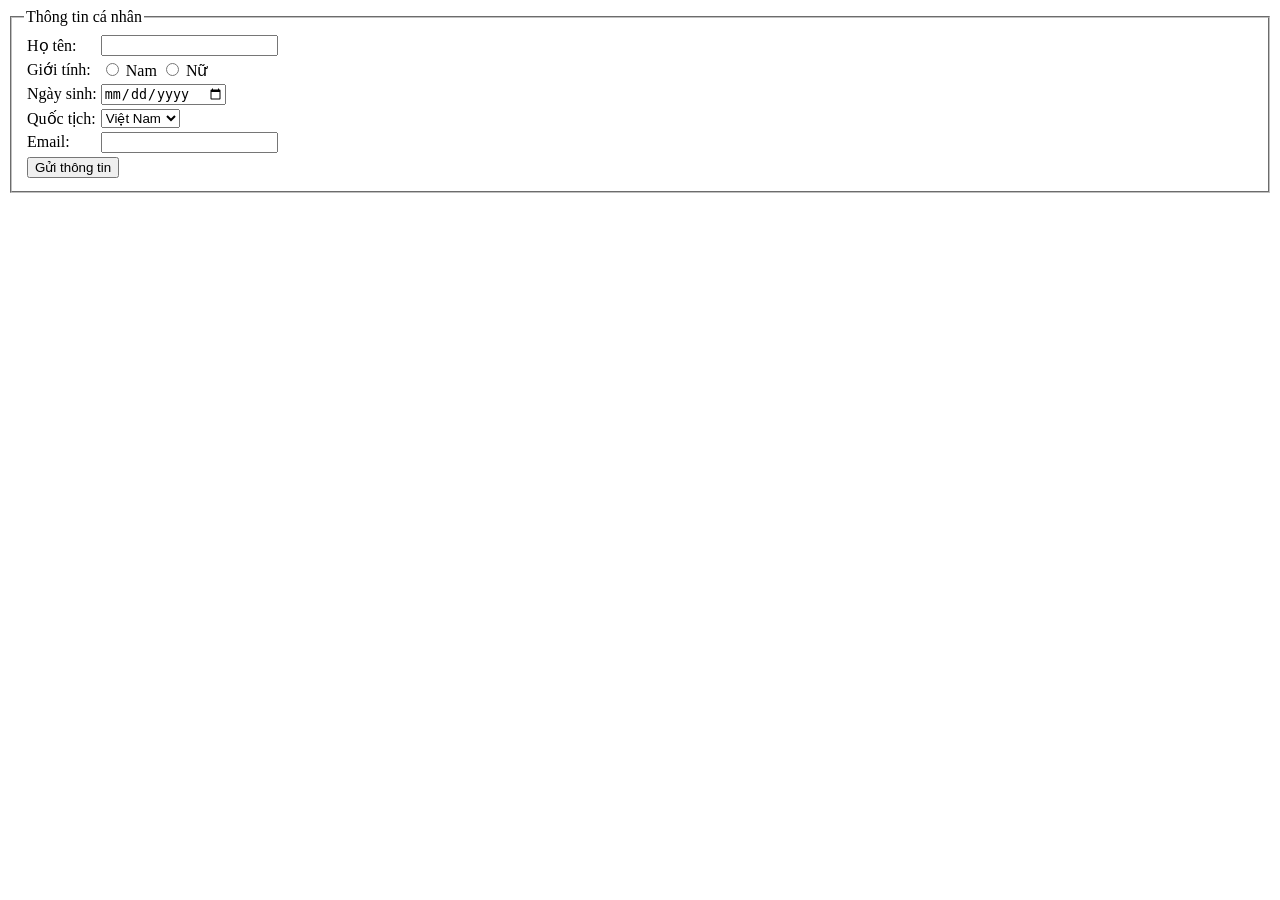
<file: learnForm/contact.html>
<html>
    <head> 
        <title> Tiêu đề trang </title>
    </head>
    <body> 
       <form name="myform">
            <fieldset>
                <legend> Thông tin cá nhân </legend>
                <table>
                    <tr>
                        <td> Họ tên: </td>
                        <td>
                            <input type="text" name="txtten">
                        </td>
                    </tr>
                    <tr>
                        <td> Giới tính: </td>
                        <td>
                            <input type="radio" name="rdgioitinh" value="Nam"> Nam
                            <input type="radio" name="rdgioitinh" value="Nữ"> Nữ
                    </tr>
                    <tr>
                        <td> Ngày sinh:</td>
                        <td>
                            <input type="date" name="txtngaysinh">
                        </td>
                    </tr>
                    <tr>
                        <td> Quốc tịch: </td>
                        <td>
                            <select name="cbquoctich">
                                <option value="VN"> Việt Nam </option>
                                <option value="US"> Mỹ </option>
                                <option value="JP"> Nhật Bản </option>
                            </select>
                    </tr>
                    <tr>
                        <td> Email: </td>
                        <td>
                            <input type="text" name="txtemail">
                        </td>
                    </tr>
                    <tr>
                        <td colspan="2">
                            <input type="button" value="Gửi thông tin" onclick="alert('Họ tên: '+myform.txtten.value+'\nEmail: '+myform.txtemail.value)">
                        </td>
                    </tr>
            </fieldset>
       </form>
    </body>
</html>
</file>
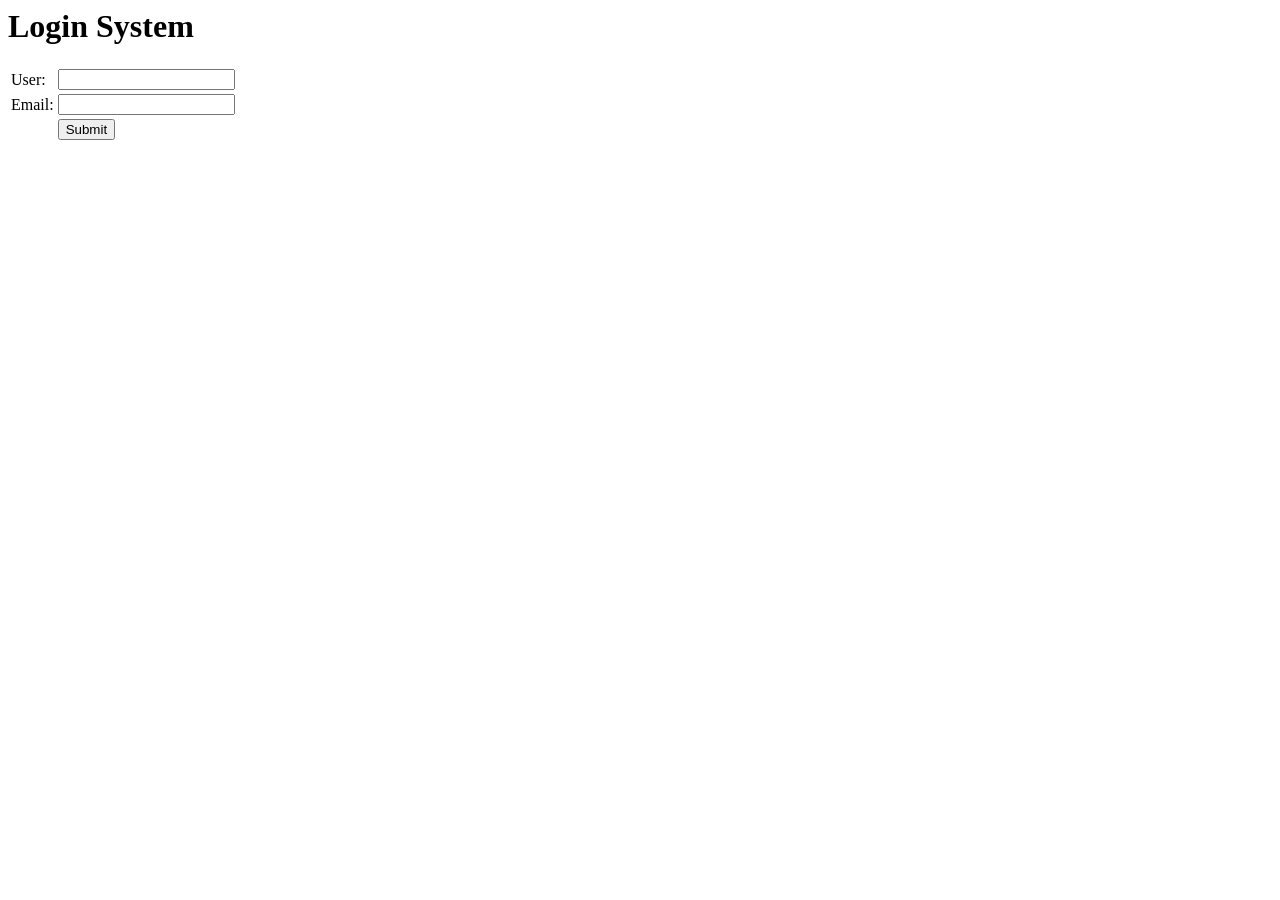
<file: learnForm/login.html>
<html>
<head>
    <title>Login System</title>
</head>

<body>
    <form action="ServerGet.html" method="get">
        <h1>Login System</h1>

        <table>
            <tr>
                <td>
                    <label for="txtten">User:</label>
                </td>
                <td>
                    <input type="text" name="txtten" id="txtten">
                </td>
            </tr>

            <tr>
                <td>
                    <label for="txtemail">Email:</label>
                </td>
                <td>
                    <input type="text" name="txtemail" id="txtemail">
                </td>
            </tr>

            <tr>
                <td>&nbsp;</td>
                <td>
                    <input type="submit" value="Submit">
                </td>
            </tr>
        </table>
    </form>
</body>
</html>
</file>
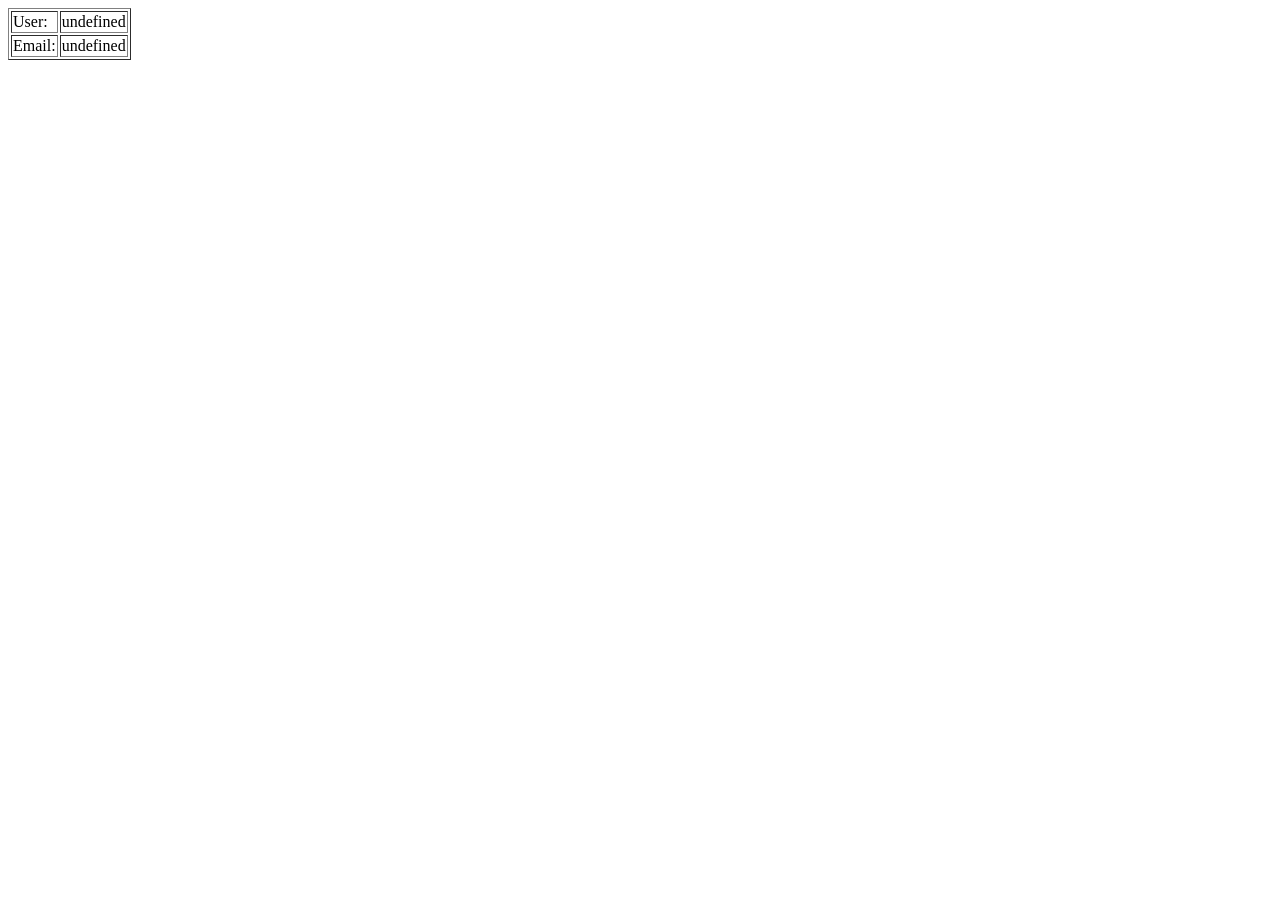
<file: learnForm/ServerGet.html>
<html>
<head>
    <meta charset="utf-8">
    <title>Server Get</title>

    <script>
        function getUrlVars() {
            var vars = {};

            window.location.href.replace(
                /[?&]+([^=&]+)=([^&]*)/gi,
                function(m, key, value) {
                    vars[key] = value;
                }
            );

            return vars;
        }

        var ten = unescape(getUrlVars()["txtten"]);
        var email = unescape(getUrlVars()["txtemail"]);
    </script>
</head>

<body>
    <table border="1">
        <tr>
            <td>User:</td>
            <td id="iduser"></td>
        </tr>

        <tr>
            <td>Email:</td>
            <td id="idemail"></td>
        </tr>
    </table>

    <script>
        document.getElementById("iduser").innerHTML = ten;
        document.getElementById("idemail").innerHTML = email;
    </script>
</body>
</html>
</file>
<file: Ex42/css/mainstyle.css>
BODY {
    color: green;
    background: white url('/Ex42/hinh/Apple.jpg') no-repeat fixed center center;
}

H1, H2, H3, H4, H5, H6 {
    font-family: Arial, Helvetica, sans-serif;
}

ADDRESS {
    font-size: 0.9em;
    font-style: normal;
    text-align: center;
    text-transform: uppercase;
}

BLOCKQUOTE {
    background-color: silver;
}

UL {
    list-style: circle url('/Ex42/hinh/Apple.jpg') outside;
}

UL B {
    color: rgb(155, 0, 0);
}

A {
    font-size: 0.9em;
    color: green;
}

A:hover {
    color: red;
    text-transform: uppercase;
    font-weight: bold;
}

.Special {
    color: rgb(153, 102, 6);
    font-weight: bold;
}

DIV.Article {
    padding: 0.5em;
    border-style: solid;
    border-width: 2px;
    background-color: rgb(252, 221, 163);
    width: 250px;
    float: right;
}
</file>
